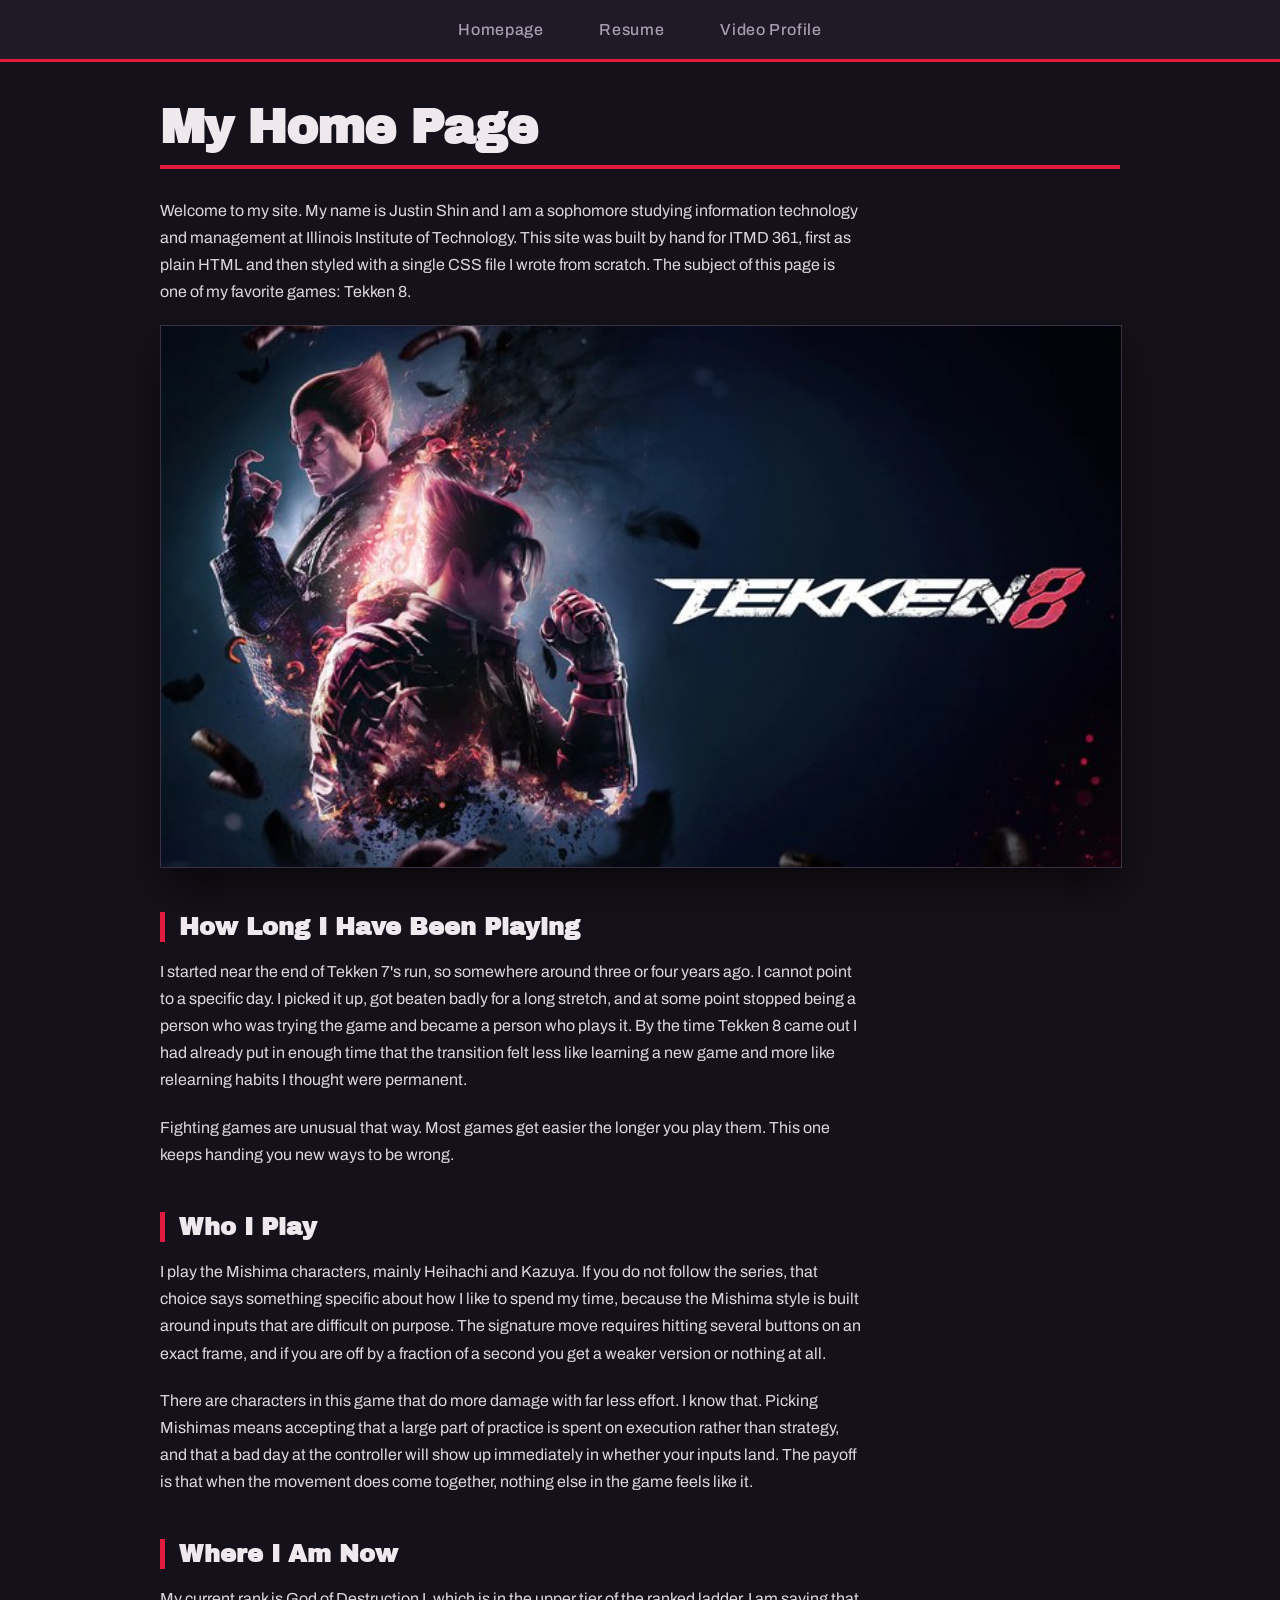
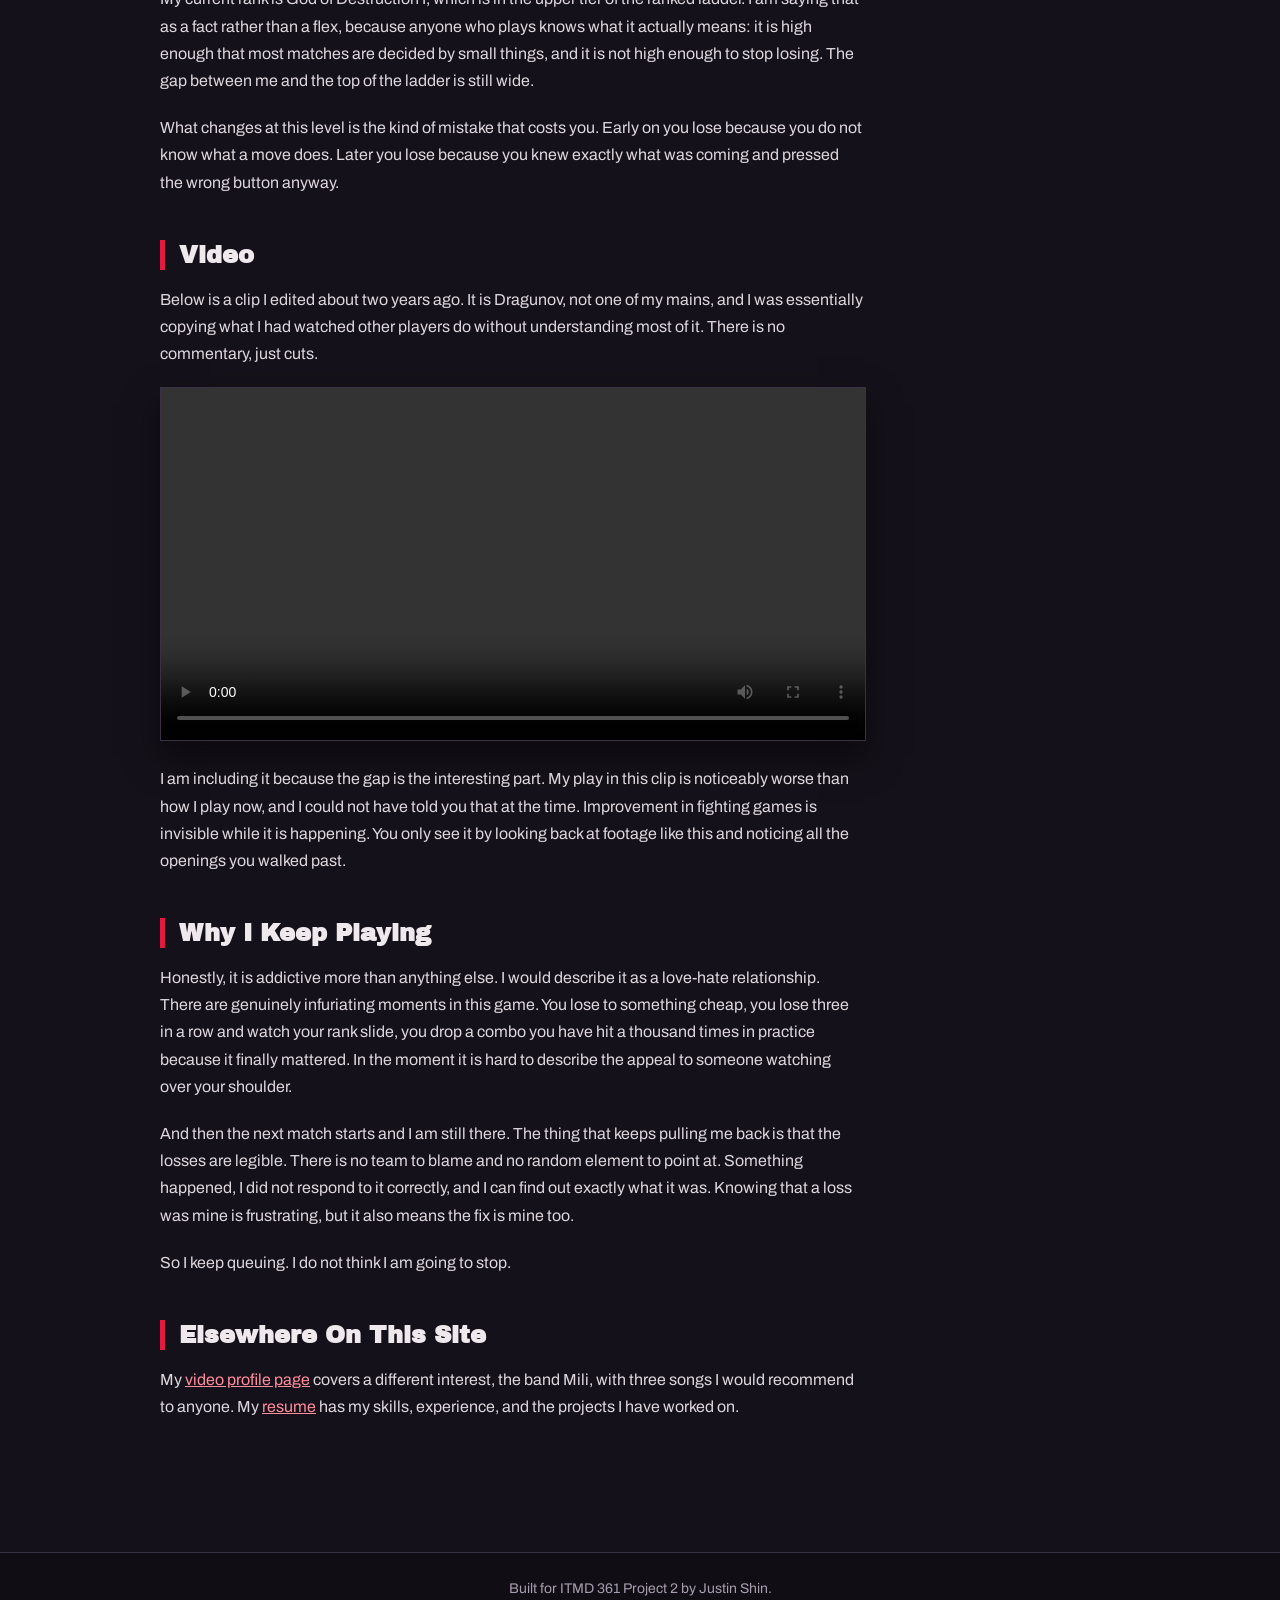
<file: index.html>
<!DOCTYPE html>
<html lang="en">

<head>
  <meta charset="UTF-8">
  <meta name="viewport" content="width=device-width, initial-scale=1">
  <title>Home Page</title>
  <link rel="stylesheet" href="https://fonts.googleapis.com/css2?family=Archivo+Black&amp;family=Archivo:wght@400;500;700&amp;display=swap">
  <link rel="stylesheet" type="text/css" href="css/styles.css">
</head>

<body class="home">
  <!--Justin Shin-->
  <!--ITMD 361-->
  <!--Sophomore-->
  <header>
    <nav>
      <ul>
        <!-- Navigation is the same on all three html files -->
        <li><a href="index.html">Homepage</a></li>
        <li><a href="resume.html">Resume</a></li>
        <li><a href="page3.html">Video Profile</a></li>
      </ul>
    </nav>
  </header>

  <main>
    <h1>My Home Page</h1>
    <p>Welcome to my site. My name is Justin Shin and I am a sophomore studying information technology and management at Illinois Institute of Technology. This site was built by hand for ITMD 361, first as plain HTML and then styled with a single CSS file I wrote from scratch. The subject of this page is one of my favorite games: Tekken 8.</p>
    <img class="hero" src="images/tekken8.jpg" alt="Tekken 8 key art showing Kazuya and Jin Kazama beside the game logo">

    <h2>How Long I Have Been Playing</h2>
    <p>I started near the end of Tekken 7's run, so somewhere around three or four years ago. I cannot point to a specific day. I picked it up, got beaten badly for a long stretch, and at some point stopped being a person who was trying the game and became a person who plays it. By the time Tekken 8 came out I had already put in enough time that the transition felt less like learning a new game and more like relearning habits I thought were permanent.</p>
    <p>Fighting games are unusual that way. Most games get easier the longer you play them. This one keeps handing you new ways to be wrong.</p>

    <h2>Who I Play</h2>
    <p>I play the Mishima characters, mainly Heihachi and Kazuya. If you do not follow the series, that choice says something specific about how I like to spend my time, because the Mishima style is built around inputs that are difficult on purpose. The signature move requires hitting several buttons on an exact frame, and if you are off by a fraction of a second you get a weaker version or nothing at all.</p>
    <p>There are characters in this game that do more damage with far less effort. I know that. Picking Mishimas means accepting that a large part of practice is spent on execution rather than strategy, and that a bad day at the controller will show up immediately in whether your inputs land. The payoff is that when the movement does come together, nothing else in the game feels like it.</p>

    <h2>Where I Am Now</h2>
    <p>My current rank is God of Destruction I, which is in the upper tier of the ranked ladder. I am saying that as a fact rather than a flex, because anyone who plays knows what it actually means: it is high enough that most matches are decided by small things, and it is not high enough to stop losing. The gap between me and the top of the ladder is still wide.</p>
    <p>What changes at this level is the kind of mistake that costs you. Early on you lose because you do not know what a move does. Later you lose because you knew exactly what was coming and pressed the wrong button anyway.</p>

    <h2>Video</h2>
    <p>Below is a clip I edited about two years ago. It is Dragunov, not one of my mains, and I was essentially copying what I had watched other players do without understanding most of it. There is no commentary, just cuts.</p>
    <video controls>
      <source src="media/tekken8-clip.mp4" type="video/mp4">
      Your browser does not support the video element. The file is located at media/tekken8-clip.mp4 in this repository.
    </video>
    <p>I am including it because the gap is the interesting part. My play in this clip is noticeably worse than how I play now, and I could not have told you that at the time. Improvement in fighting games is invisible while it is happening. You only see it by looking back at footage like this and noticing all the openings you walked past.</p>

    <h2>Why I Keep Playing</h2>
    <p>Honestly, it is addictive more than anything else. I would describe it as a love-hate relationship. There are genuinely infuriating moments in this game. You lose to something cheap, you lose three in a row and watch your rank slide, you drop a combo you have hit a thousand times in practice because it finally mattered. In the moment it is hard to describe the appeal to someone watching over your shoulder.</p>
    <p>And then the next match starts and I am still there. The thing that keeps pulling me back is that the losses are legible. There is no team to blame and no random element to point at. Something happened, I did not respond to it correctly, and I can find out exactly what it was. Knowing that a loss was mine is frustrating, but it also means the fix is mine too.</p>
    <p>So I keep queuing. I do not think I am going to stop.</p>

    <h2>Elsewhere On This Site</h2>
    <p>My <a href="page3.html">video profile page</a> covers a different interest, the band Mili, with three songs I would recommend to anyone. My <a href="resume.html">resume</a> has my skills, experience, and the projects I have worked on.</p>
  </main>

  <footer>
    <p>Built for ITMD 361 Project 2 by Justin Shin.</p>
  </footer>
</body>

</html>
</file>
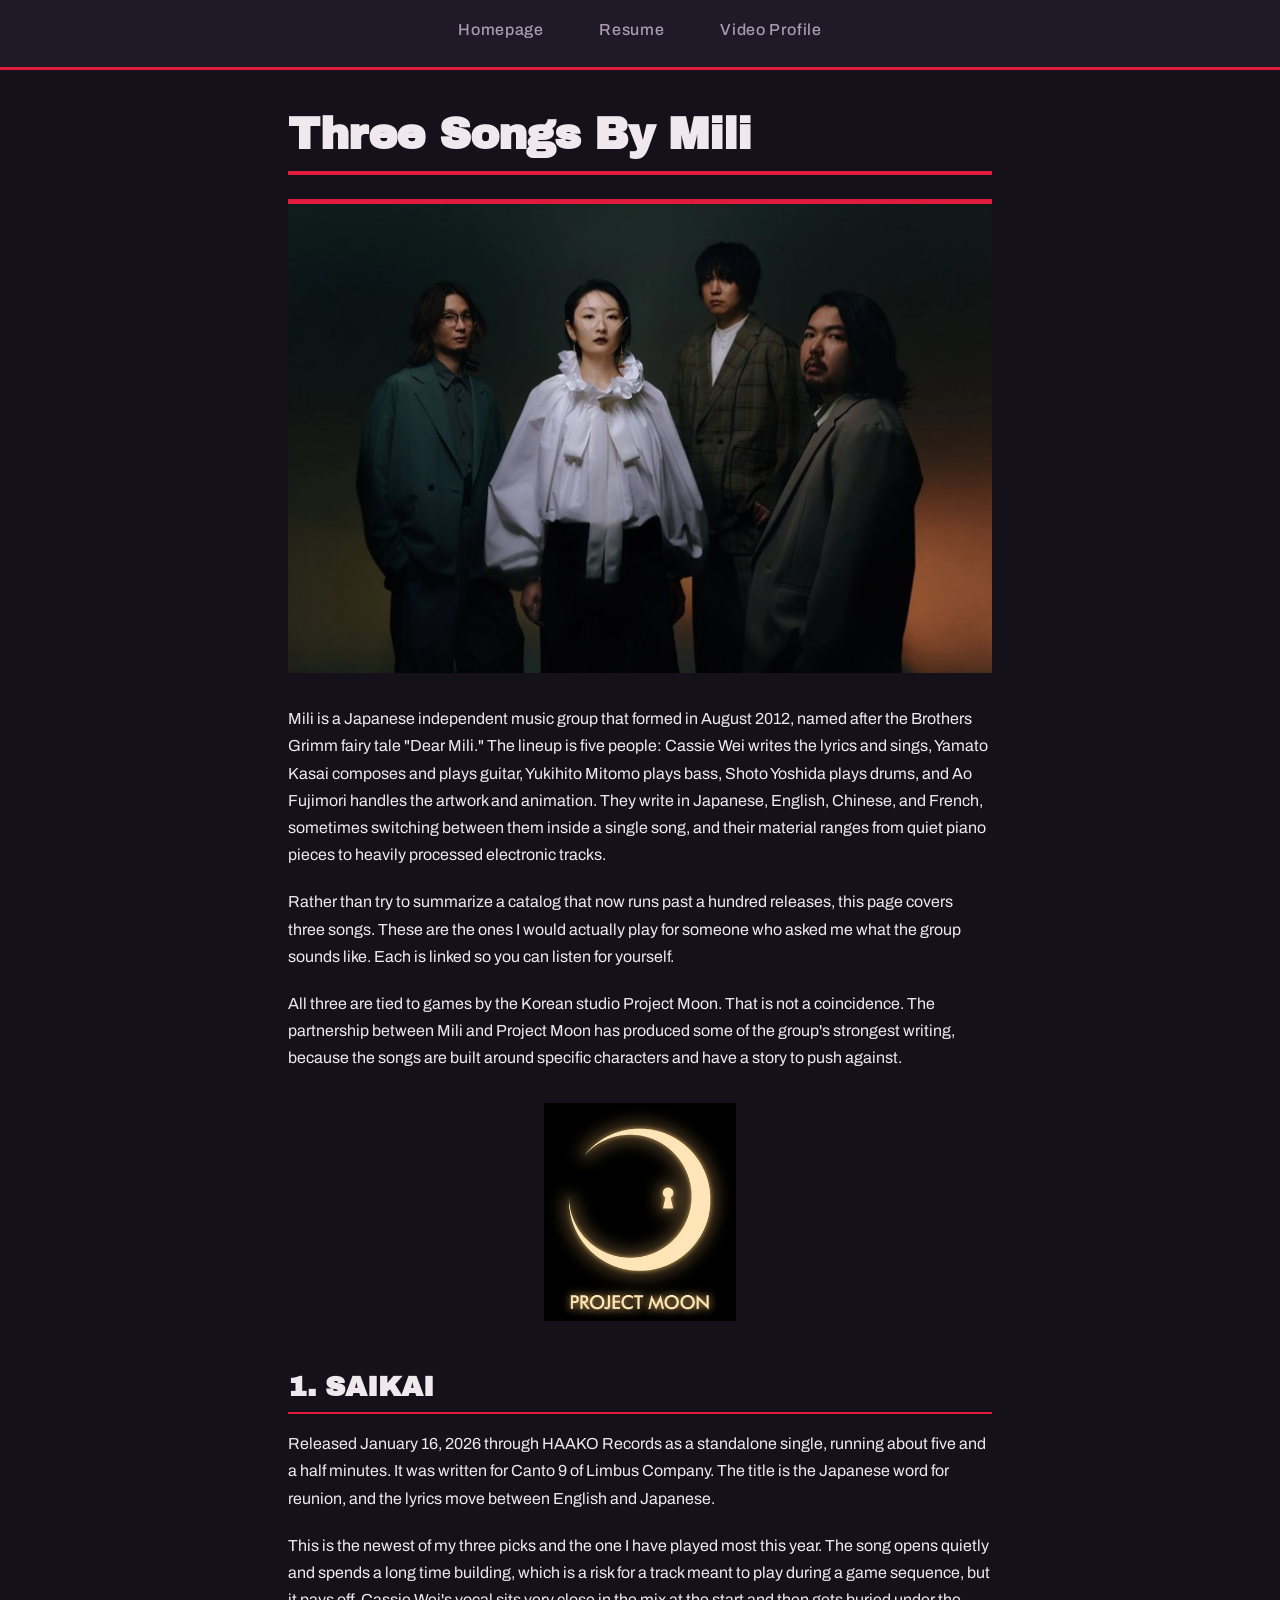
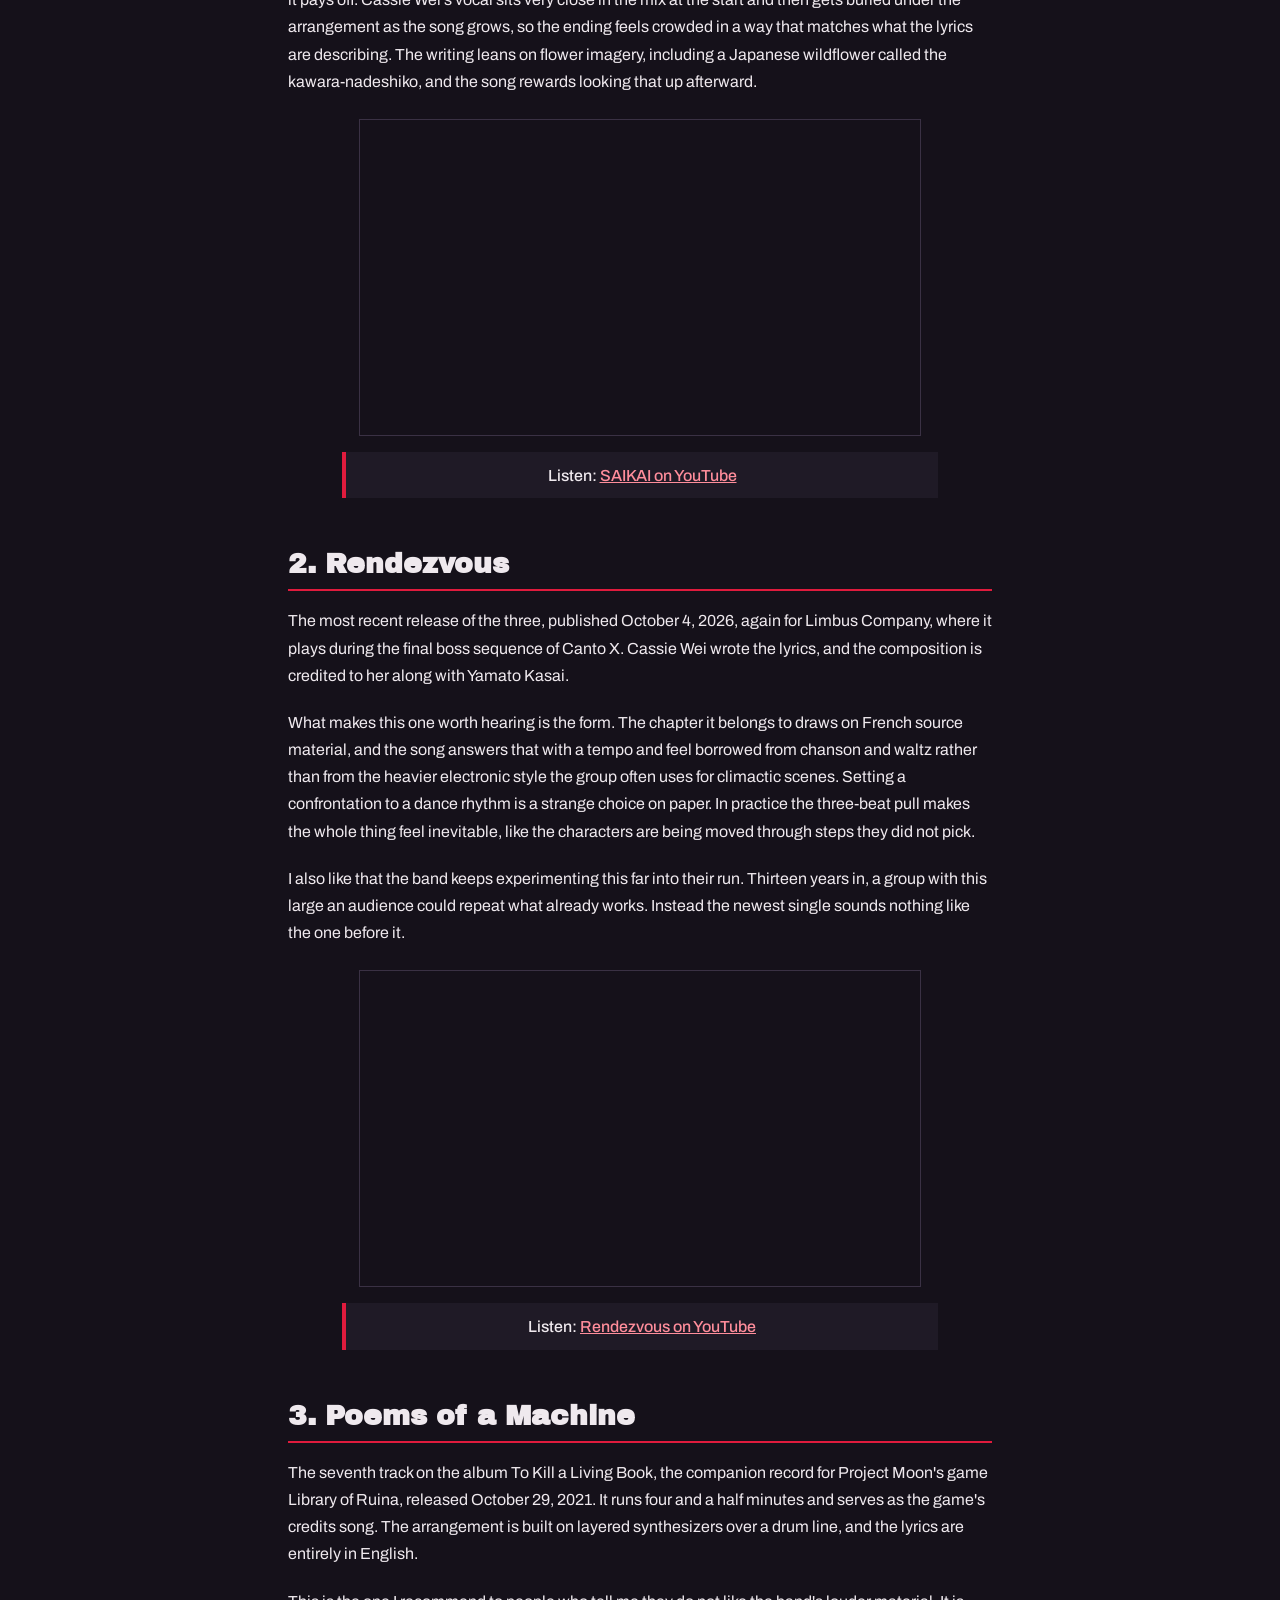
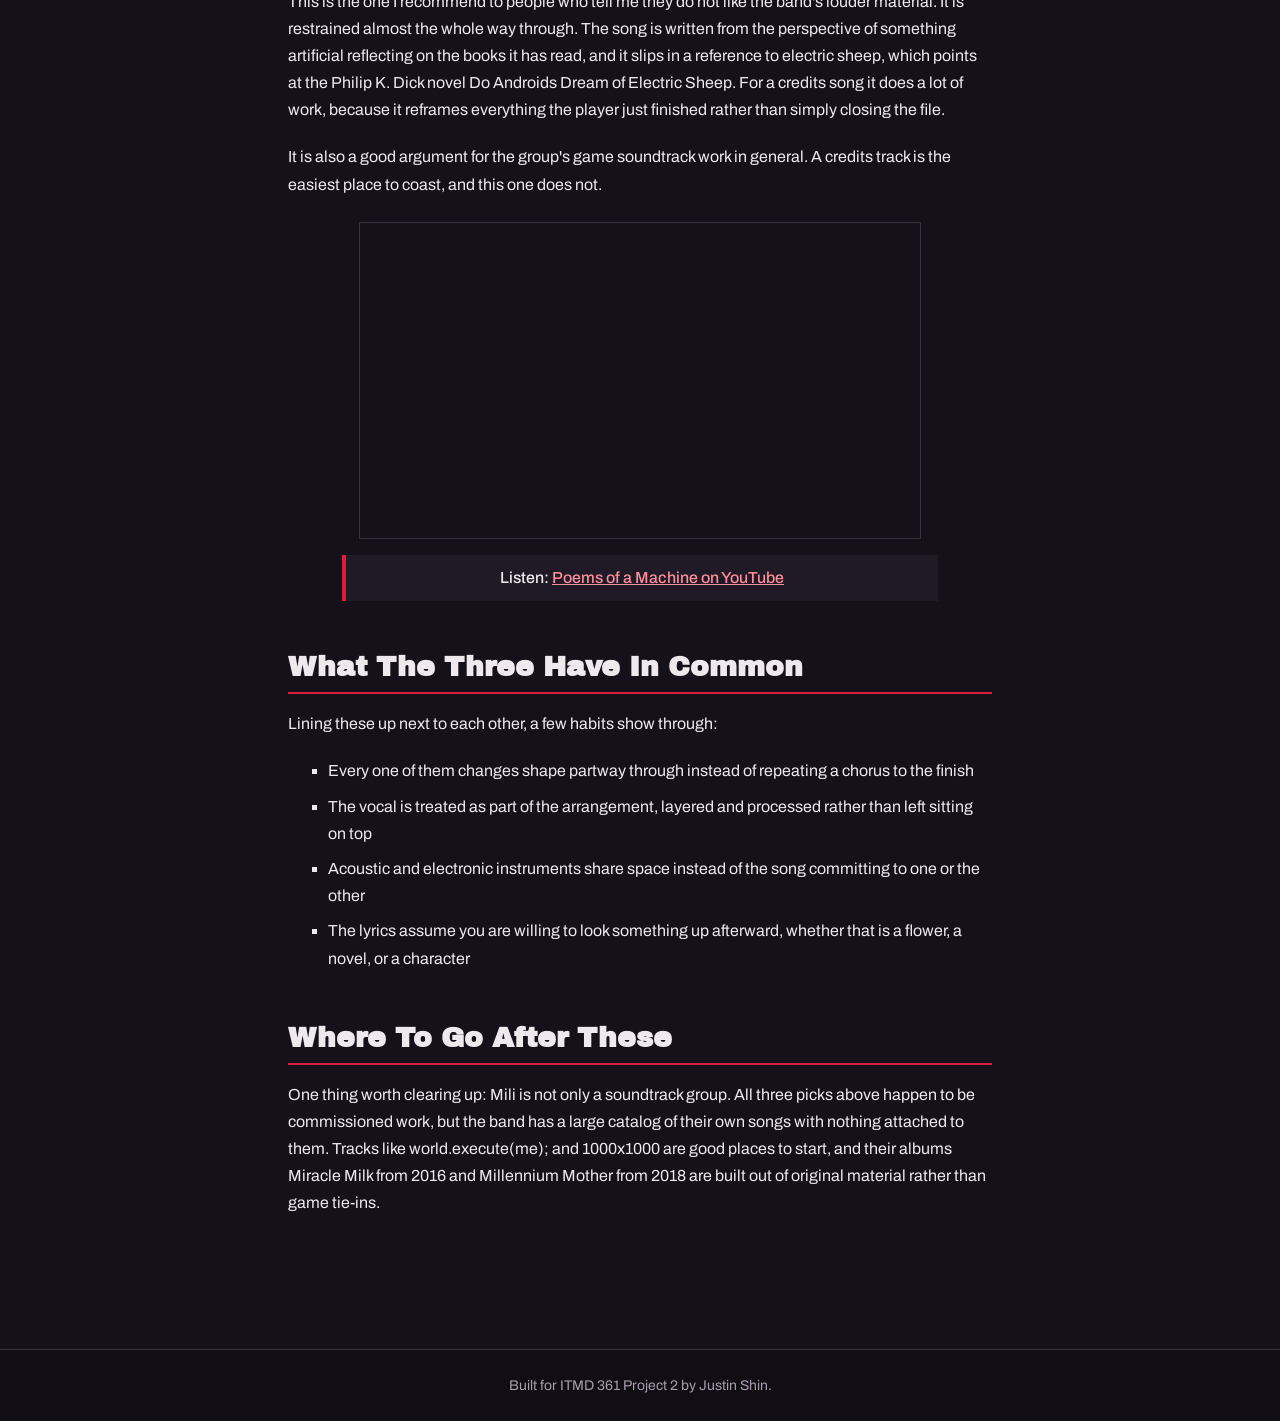
<file: Page3.html>
<!DOCTYPE html>
<html lang="en">

<head>
  <meta charset="UTF-8">
  <meta name="viewport" content="width=device-width, initial-scale=1">
  <title>Video Profile</title>
  <link rel="stylesheet" href="https://fonts.googleapis.com/css2?family=Archivo+Black&amp;family=Archivo:wght@400;500;700&amp;display=swap">
  <link rel="stylesheet" type="text/css" href="css/styles.css">
</head>

<body class="personal">
  <!--Justin Shin-->
  <!--ITMD 361-->
  <!--Sophomore-->
  <header>
    <nav>
      <ul>
        <!-- Navigation is the same on all three html files -->
        <li><a href="index.html">Homepage</a></li>
        <li><a href="resume.html">Resume</a></li>
        <li><a href="page3.html">Video Profile</a></li>
      </ul>
    </nav>
  </header>

  <main>
    <h1>Three Songs By Mili</h1>
    <img class="banner" src="images/song-two.jpg" alt="Group photo of the five members of the band Mili">
    <p>Mili is a Japanese independent music group that formed in August 2012, named after the Brothers Grimm fairy tale "Dear Mili." The lineup is five people: Cassie Wei writes the lyrics and sings, Yamato Kasai composes and plays guitar, Yukihito Mitomo plays bass, Shoto Yoshida plays drums, and Ao Fujimori handles the artwork and animation. They write in Japanese, English, Chinese, and French, sometimes switching between them inside a single song, and their material ranges from quiet piano pieces to heavily processed electronic tracks.</p>
    <p>Rather than try to summarize a catalog that now runs past a hundred releases, this page covers three songs. These are the ones I would actually play for someone who asked me what the group sounds like. Each is linked so you can listen for yourself.</p>
    <p>All three are tied to games by the Korean studio Project Moon. That is not a coincidence. The partnership between Mili and Project Moon has produced some of the group's strongest writing, because the songs are built around specific characters and have a story to push against.</p>
    <img class="studio-logo" src="images/song-one.jpg" alt="Logo for the Korean game studio Project Moon">

    <h2>1. SAIKAI</h2>
    <p>Released January 16, 2026 through HAAKO Records as a standalone single, running about five and a half minutes. It was written for Canto 9 of Limbus Company. The title is the Japanese word for reunion, and the lyrics move between English and Japanese.</p>
    <p>This is the newest of my three picks and the one I have played most this year. The song opens quietly and spends a long time building, which is a risk for a track meant to play during a game sequence, but it pays off. Cassie Wei's vocal sits very close in the mix at the start and then gets buried under the arrangement as the song grows, so the ending feels crowded in a way that matches what the lyrics are describing. The writing leans on flower imagery, including a Japanese wildflower called the kawara-nadeshiko, and the song rewards looking that up afterward.</p>
    <iframe src="https://www.youtube.com/embed/h0djuhl97Kw" title="SAIKAI by Mili on YouTube" allowfullscreen></iframe>
    <p class="listen">Listen: <a href="https://youtu.be/h0djuhl97Kw">SAIKAI on YouTube</a></p>

    <h2>2. Rendezvous</h2>
    <p>The most recent release of the three, published October 4, 2026, again for Limbus Company, where it plays during the final boss sequence of Canto X. Cassie Wei wrote the lyrics, and the composition is credited to her along with Yamato Kasai.</p>
    <p>What makes this one worth hearing is the form. The chapter it belongs to draws on French source material, and the song answers that with a tempo and feel borrowed from chanson and waltz rather than from the heavier electronic style the group often uses for climactic scenes. Setting a confrontation to a dance rhythm is a strange choice on paper. In practice the three-beat pull makes the whole thing feel inevitable, like the characters are being moved through steps they did not pick.</p>
    <p>I also like that the band keeps experimenting this far into their run. Thirteen years in, a group with this large an audience could repeat what already works. Instead the newest single sounds nothing like the one before it.</p>
    <iframe src="https://www.youtube.com/embed/3gkSzjp-aoY" title="Rendezvous by Mili on YouTube" allowfullscreen></iframe>
    <p class="listen">Listen: <a href="https://youtu.be/3gkSzjp-aoY">Rendezvous on YouTube</a></p>

    <h2>3. Poems of a Machine</h2>
    <p>The seventh track on the album To Kill a Living Book, the companion record for Project Moon's game Library of Ruina, released October 29, 2021. It runs four and a half minutes and serves as the game's credits song. The arrangement is built on layered synthesizers over a drum line, and the lyrics are entirely in English.</p>
    <p>This is the one I recommend to people who tell me they do not like the band's louder material. It is restrained almost the whole way through. The song is written from the perspective of something artificial reflecting on the books it has read, and it slips in a reference to electric sheep, which points at the Philip K. Dick novel Do Androids Dream of Electric Sheep. For a credits song it does a lot of work, because it reframes everything the player just finished rather than simply closing the file.</p>
    <p>It is also a good argument for the group's game soundtrack work in general. A credits track is the easiest place to coast, and this one does not.</p>
    <iframe src="https://www.youtube.com/embed/UqUH7LHMj50" title="Poems of a Machine by Mili on YouTube" allowfullscreen></iframe>
    <p class="listen">Listen: <a href="https://youtu.be/UqUH7LHMj50">Poems of a Machine on YouTube</a></p>

    <h2>What The Three Have In Common</h2>
    <p>Lining these up next to each other, a few habits show through:</p>
    <ul>
      <li>Every one of them changes shape partway through instead of repeating a chorus to the finish</li>
      <li>The vocal is treated as part of the arrangement, layered and processed rather than left sitting on top</li>
      <li>Acoustic and electronic instruments share space instead of the song committing to one or the other</li>
      <li>The lyrics assume you are willing to look something up afterward, whether that is a flower, a novel, or a character</li>
    </ul>

    <h2>Where To Go After These</h2>
    <p>One thing worth clearing up: Mili is not only a soundtrack group. All three picks above happen to be commissioned work, but the band has a large catalog of their own songs with nothing attached to them. Tracks like world.execute(me); and 1000x1000 are good places to start, and their albums Miracle Milk from 2016 and Millennium Mother from 2018 are built out of original material rather than game tie-ins.</p>
  </main>

  <footer>
    <p>Built for ITMD 361 Project 2 by Justin Shin.</p>
  </footer>
</body>

</html>
</file>
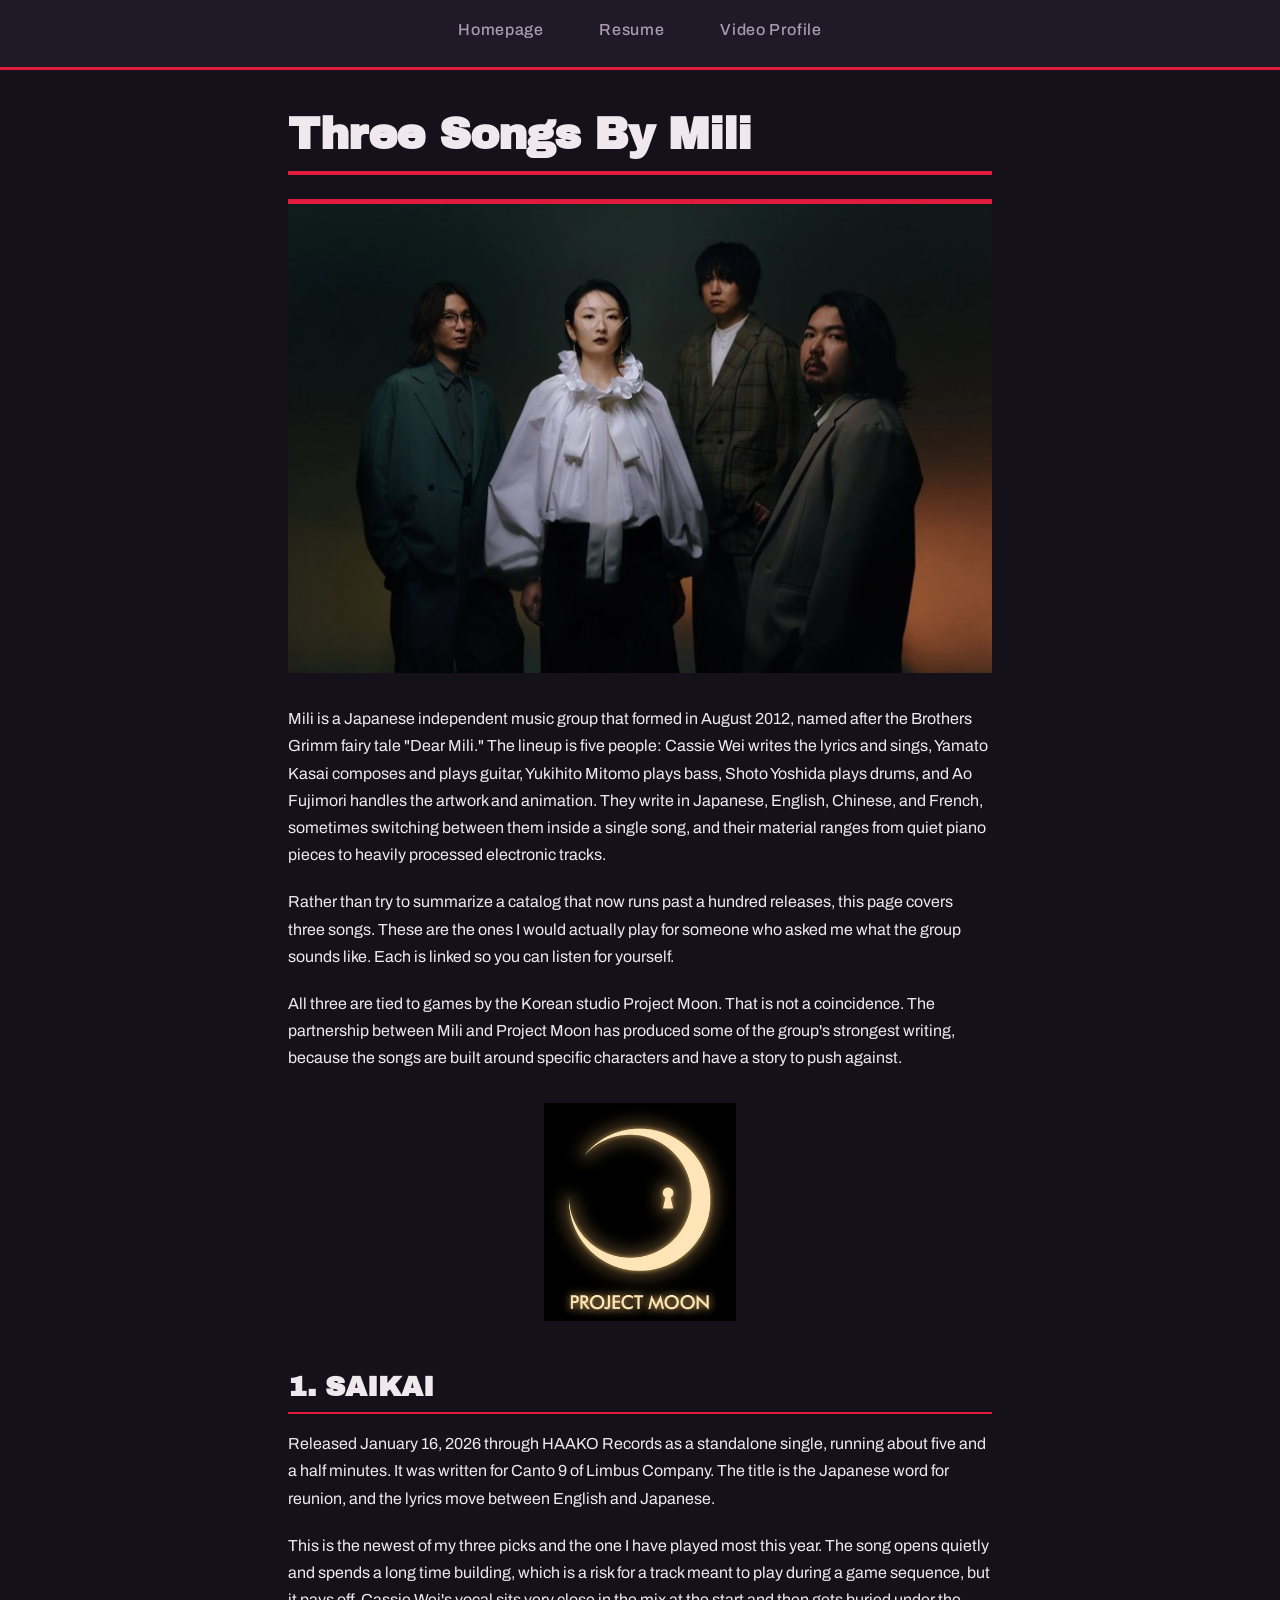
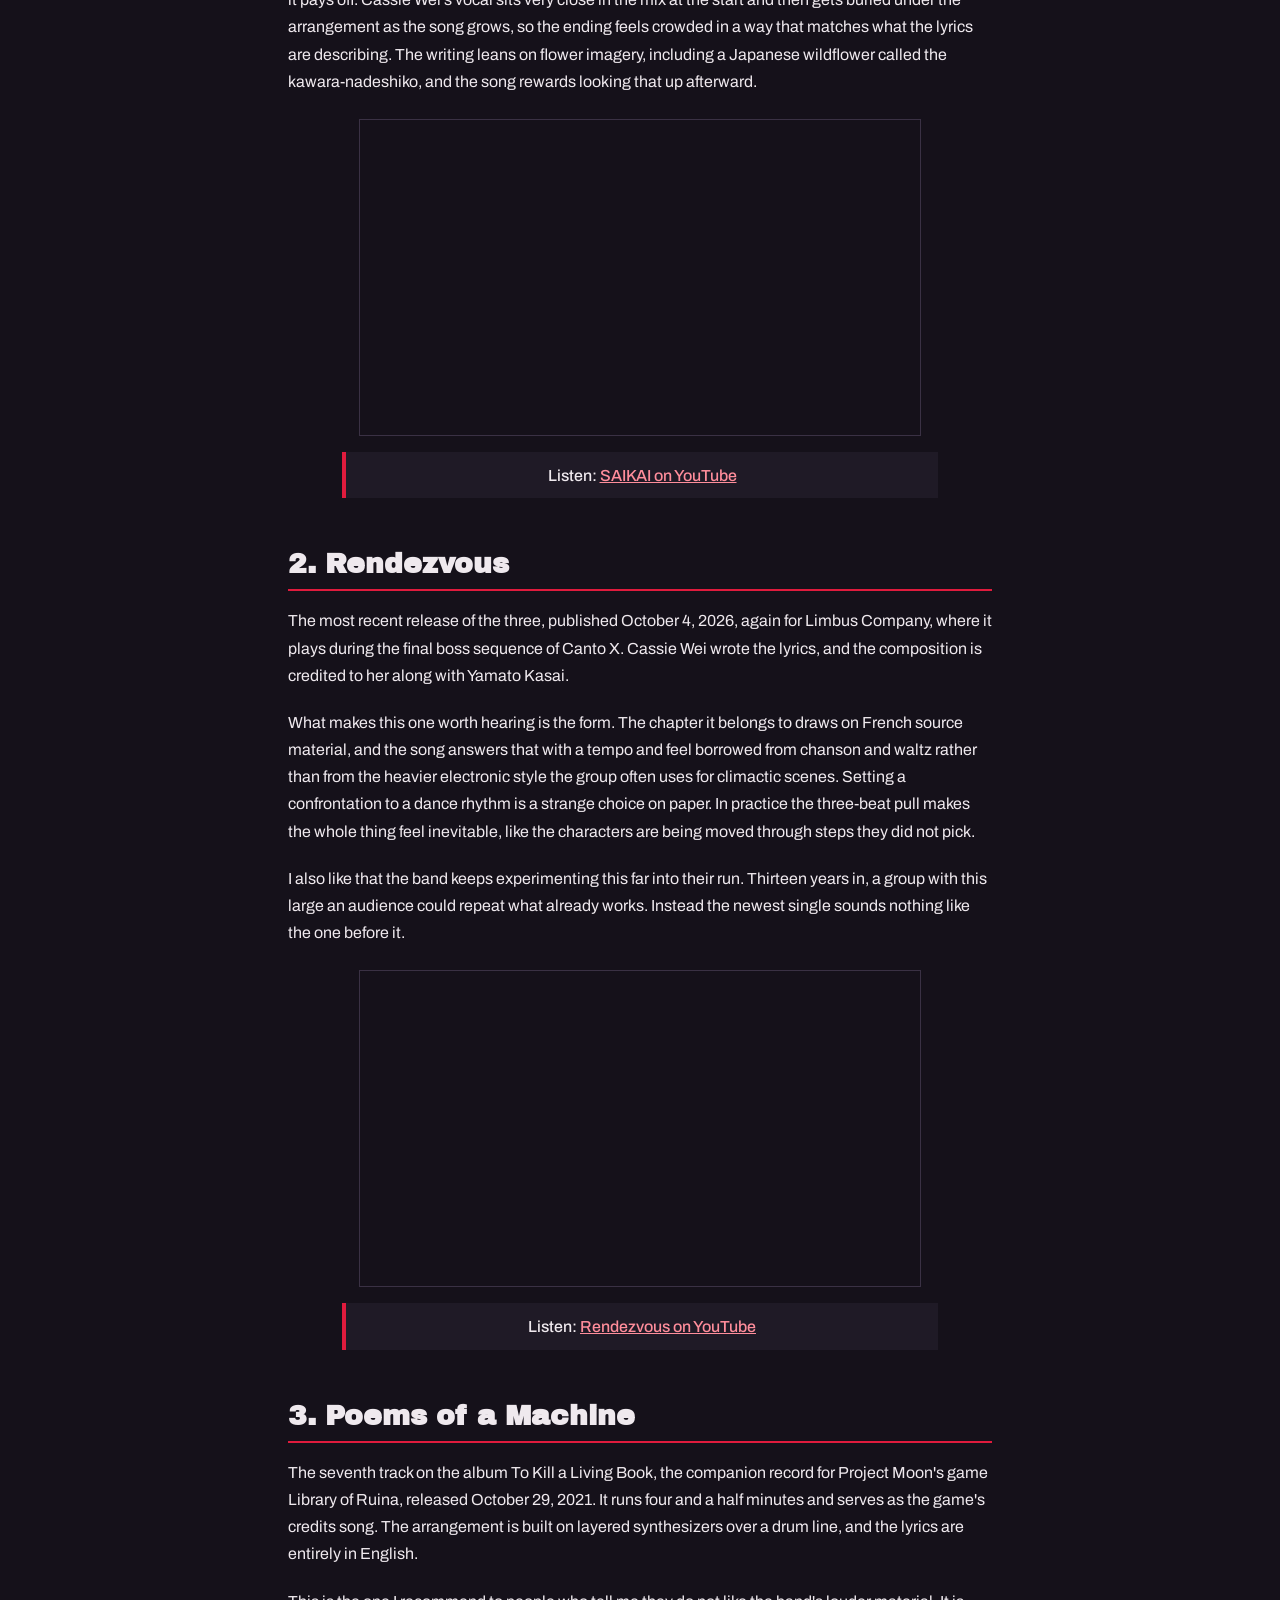
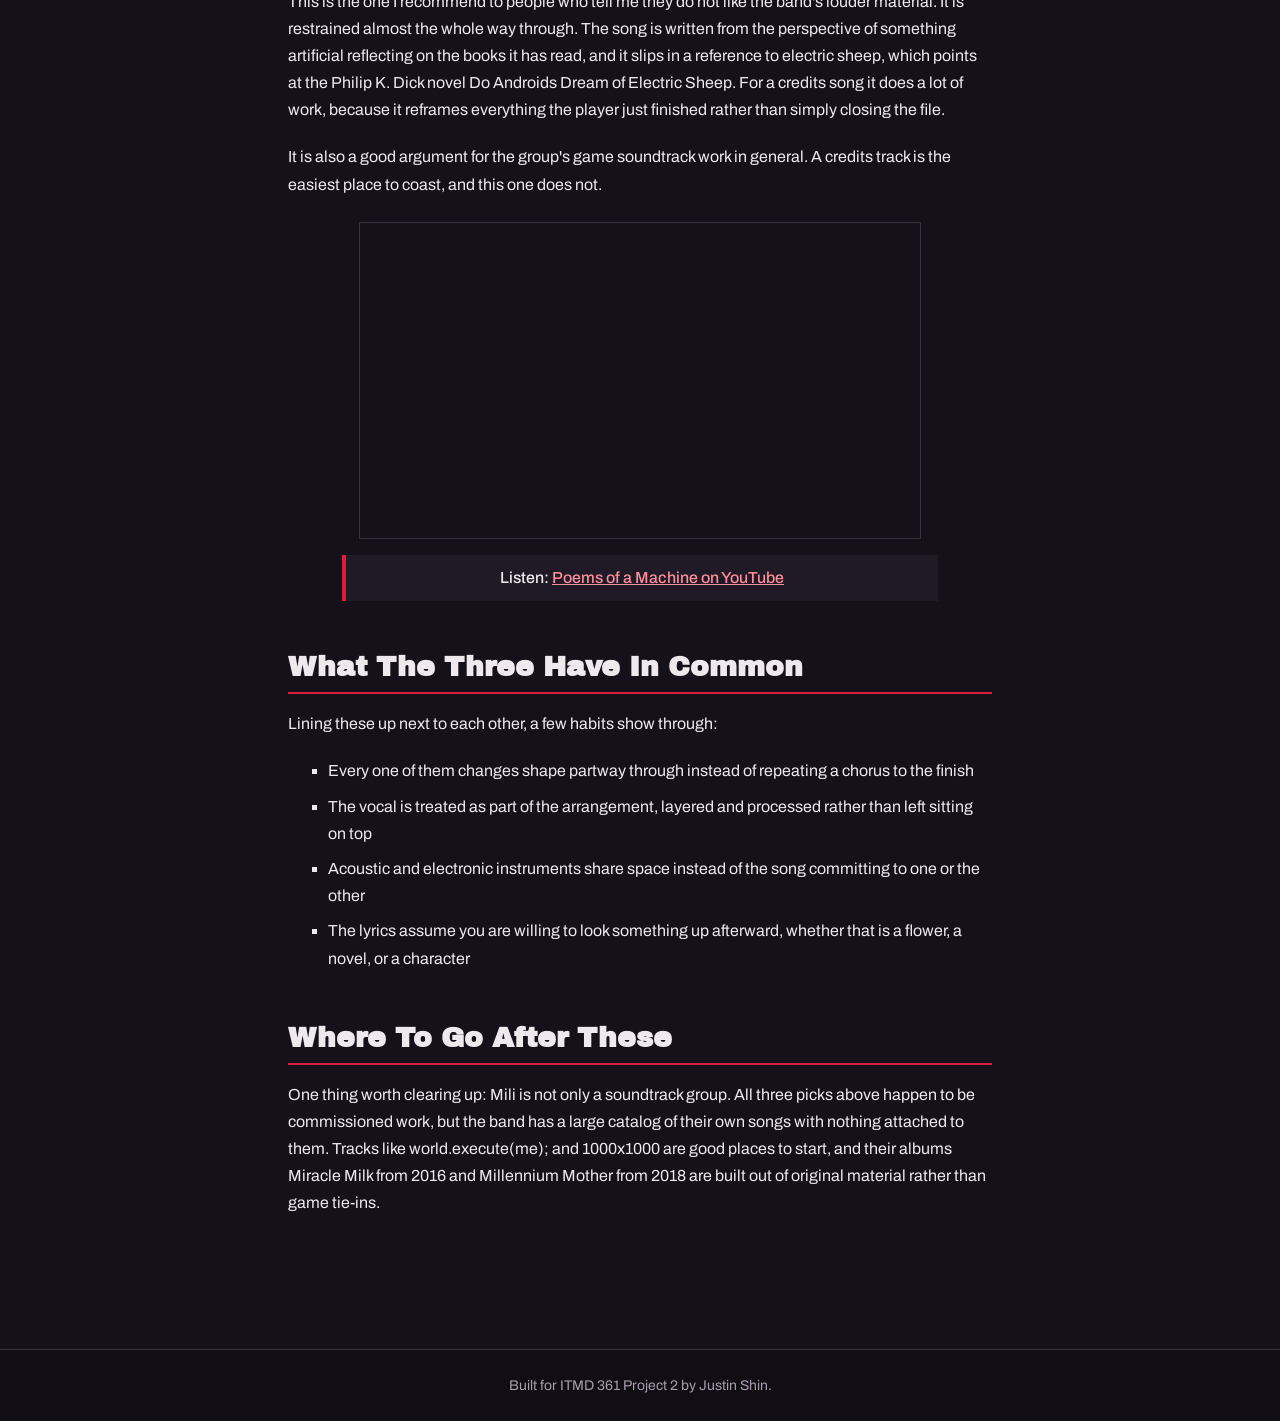
<file: page3.html>
<!DOCTYPE html>
<html lang="en">

<head>
  <meta charset="UTF-8">
  <meta name="viewport" content="width=device-width, initial-scale=1">
  <title>Video Profile</title>
  <link rel="stylesheet" href="https://fonts.googleapis.com/css2?family=Archivo+Black&amp;family=Archivo:wght@400;500;700&amp;display=swap">
  <link rel="stylesheet" type="text/css" href="css/styles.css">
</head>

<body class="personal">
  <!--Justin Shin-->
  <!--ITMD 361-->
  <!--Sophomore-->
  <header>
    <nav>
      <ul>
        <!-- Navigation is the same on all three html files -->
        <li><a href="index.html">Homepage</a></li>
        <li><a href="resume.html">Resume</a></li>
        <li><a href="page3.html">Video Profile</a></li>
      </ul>
    </nav>
  </header>

  <main>
    <h1>Three Songs By Mili</h1>
    <img class="banner" src="images/song-two.jpg" alt="Group photo of the five members of the band Mili">
    <p>Mili is a Japanese independent music group that formed in August 2012, named after the Brothers Grimm fairy tale "Dear Mili." The lineup is five people: Cassie Wei writes the lyrics and sings, Yamato Kasai composes and plays guitar, Yukihito Mitomo plays bass, Shoto Yoshida plays drums, and Ao Fujimori handles the artwork and animation. They write in Japanese, English, Chinese, and French, sometimes switching between them inside a single song, and their material ranges from quiet piano pieces to heavily processed electronic tracks.</p>
    <p>Rather than try to summarize a catalog that now runs past a hundred releases, this page covers three songs. These are the ones I would actually play for someone who asked me what the group sounds like. Each is linked so you can listen for yourself.</p>
    <p>All three are tied to games by the Korean studio Project Moon. That is not a coincidence. The partnership between Mili and Project Moon has produced some of the group's strongest writing, because the songs are built around specific characters and have a story to push against.</p>
    <img class="studio-logo" src="images/song-one.jpg" alt="Logo for the Korean game studio Project Moon">

    <h2>1. SAIKAI</h2>
    <p>Released January 16, 2026 through HAAKO Records as a standalone single, running about five and a half minutes. It was written for Canto 9 of Limbus Company. The title is the Japanese word for reunion, and the lyrics move between English and Japanese.</p>
    <p>This is the newest of my three picks and the one I have played most this year. The song opens quietly and spends a long time building, which is a risk for a track meant to play during a game sequence, but it pays off. Cassie Wei's vocal sits very close in the mix at the start and then gets buried under the arrangement as the song grows, so the ending feels crowded in a way that matches what the lyrics are describing. The writing leans on flower imagery, including a Japanese wildflower called the kawara-nadeshiko, and the song rewards looking that up afterward.</p>
    <iframe src="https://www.youtube.com/embed/h0djuhl97Kw" title="SAIKAI by Mili on YouTube" allowfullscreen></iframe>
    <p class="listen">Listen: <a href="https://youtu.be/h0djuhl97Kw">SAIKAI on YouTube</a></p>

    <h2>2. Rendezvous</h2>
    <p>The most recent release of the three, published October 4, 2026, again for Limbus Company, where it plays during the final boss sequence of Canto X. Cassie Wei wrote the lyrics, and the composition is credited to her along with Yamato Kasai.</p>
    <p>What makes this one worth hearing is the form. The chapter it belongs to draws on French source material, and the song answers that with a tempo and feel borrowed from chanson and waltz rather than from the heavier electronic style the group often uses for climactic scenes. Setting a confrontation to a dance rhythm is a strange choice on paper. In practice the three-beat pull makes the whole thing feel inevitable, like the characters are being moved through steps they did not pick.</p>
    <p>I also like that the band keeps experimenting this far into their run. Thirteen years in, a group with this large an audience could repeat what already works. Instead the newest single sounds nothing like the one before it.</p>
    <iframe src="https://www.youtube.com/embed/3gkSzjp-aoY" title="Rendezvous by Mili on YouTube" allowfullscreen></iframe>
    <p class="listen">Listen: <a href="https://youtu.be/3gkSzjp-aoY">Rendezvous on YouTube</a></p>

    <h2>3. Poems of a Machine</h2>
    <p>The seventh track on the album To Kill a Living Book, the companion record for Project Moon's game Library of Ruina, released October 29, 2021. It runs four and a half minutes and serves as the game's credits song. The arrangement is built on layered synthesizers over a drum line, and the lyrics are entirely in English.</p>
    <p>This is the one I recommend to people who tell me they do not like the band's louder material. It is restrained almost the whole way through. The song is written from the perspective of something artificial reflecting on the books it has read, and it slips in a reference to electric sheep, which points at the Philip K. Dick novel Do Androids Dream of Electric Sheep. For a credits song it does a lot of work, because it reframes everything the player just finished rather than simply closing the file.</p>
    <p>It is also a good argument for the group's game soundtrack work in general. A credits track is the easiest place to coast, and this one does not.</p>
    <iframe src="https://www.youtube.com/embed/UqUH7LHMj50" title="Poems of a Machine by Mili on YouTube" allowfullscreen></iframe>
    <p class="listen">Listen: <a href="https://youtu.be/UqUH7LHMj50">Poems of a Machine on YouTube</a></p>

    <h2>What The Three Have In Common</h2>
    <p>Lining these up next to each other, a few habits show through:</p>
    <ul>
      <li>Every one of them changes shape partway through instead of repeating a chorus to the finish</li>
      <li>The vocal is treated as part of the arrangement, layered and processed rather than left sitting on top</li>
      <li>Acoustic and electronic instruments share space instead of the song committing to one or the other</li>
      <li>The lyrics assume you are willing to look something up afterward, whether that is a flower, a novel, or a character</li>
    </ul>

    <h2>Where To Go After These</h2>
    <p>One thing worth clearing up: Mili is not only a soundtrack group. All three picks above happen to be commissioned work, but the band has a large catalog of their own songs with nothing attached to them. Tracks like world.execute(me); and 1000x1000 are good places to start, and their albums Miracle Milk from 2016 and Millennium Mother from 2018 are built out of original material rather than game tie-ins.</p>
  </main>

  <footer>
    <p>Built for ITMD 361 Project 2 by Justin Shin.</p>
  </footer>
</body>

</html>
</file>
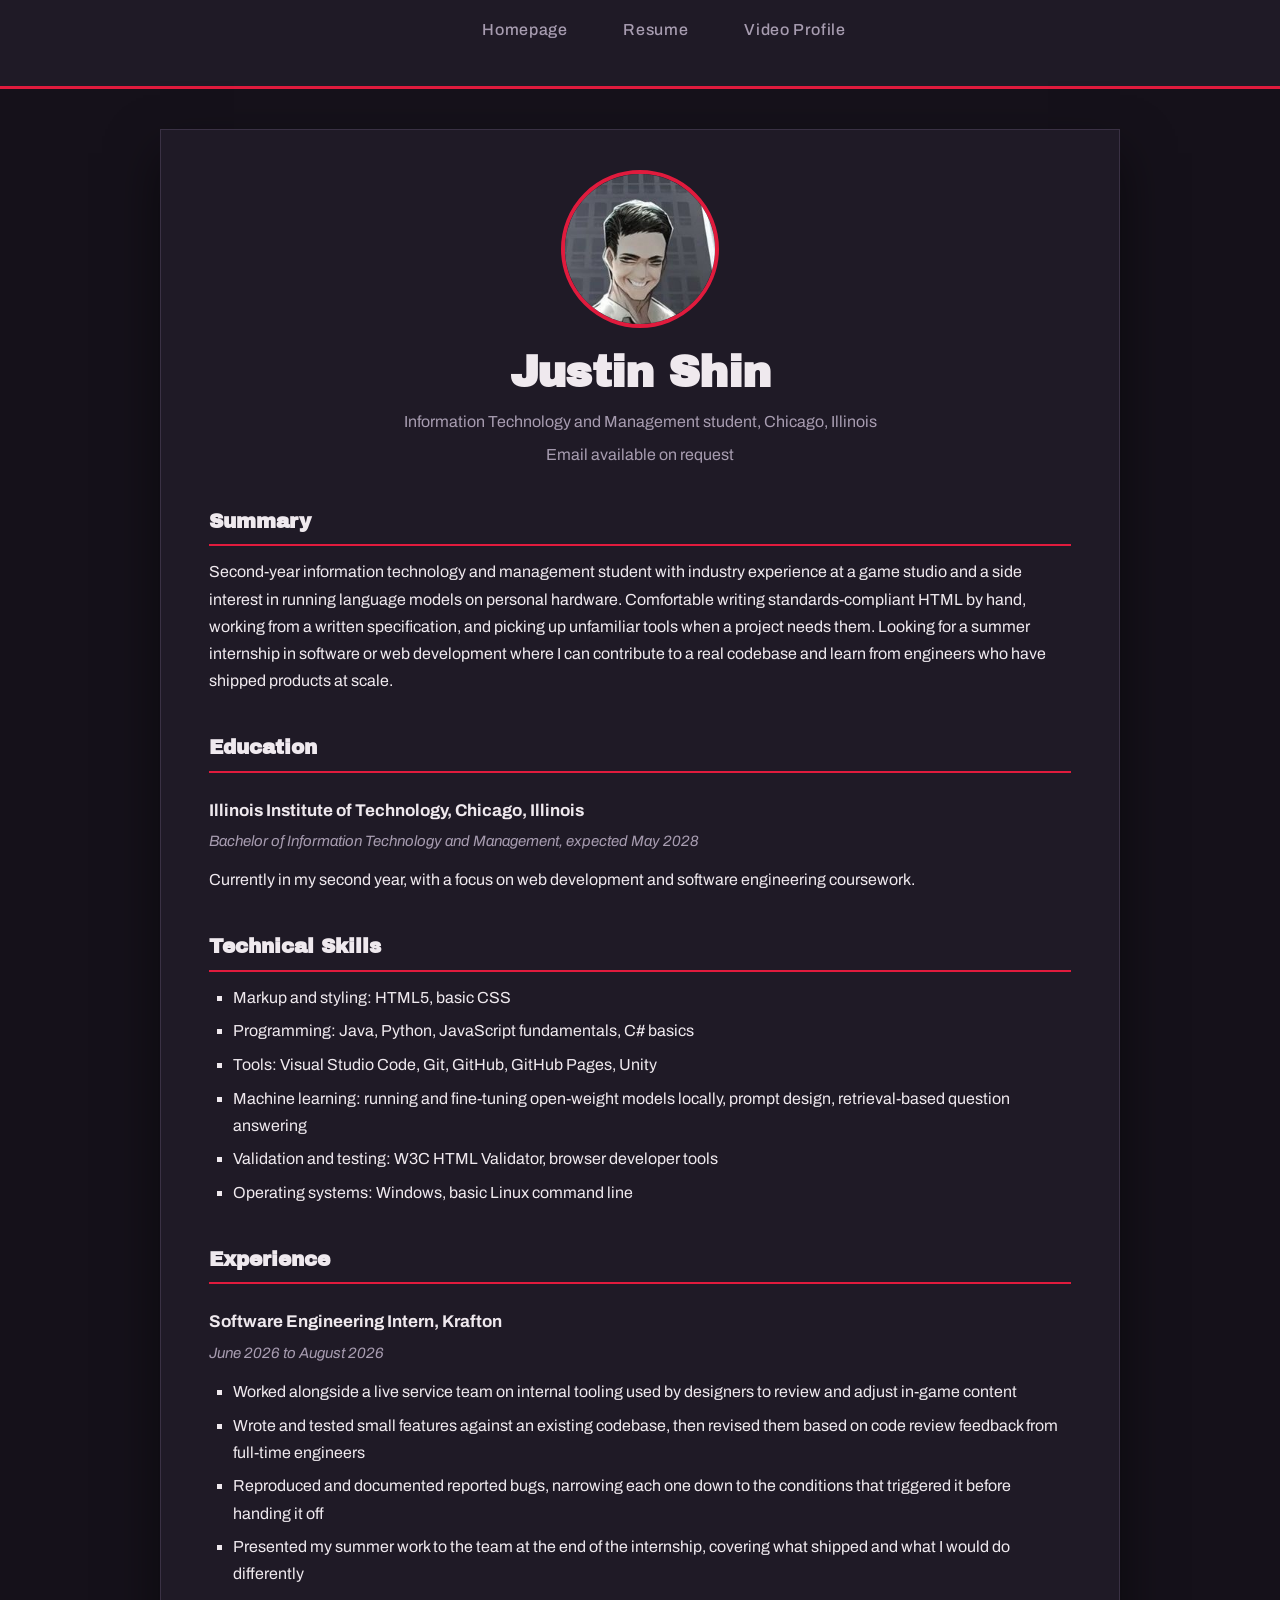
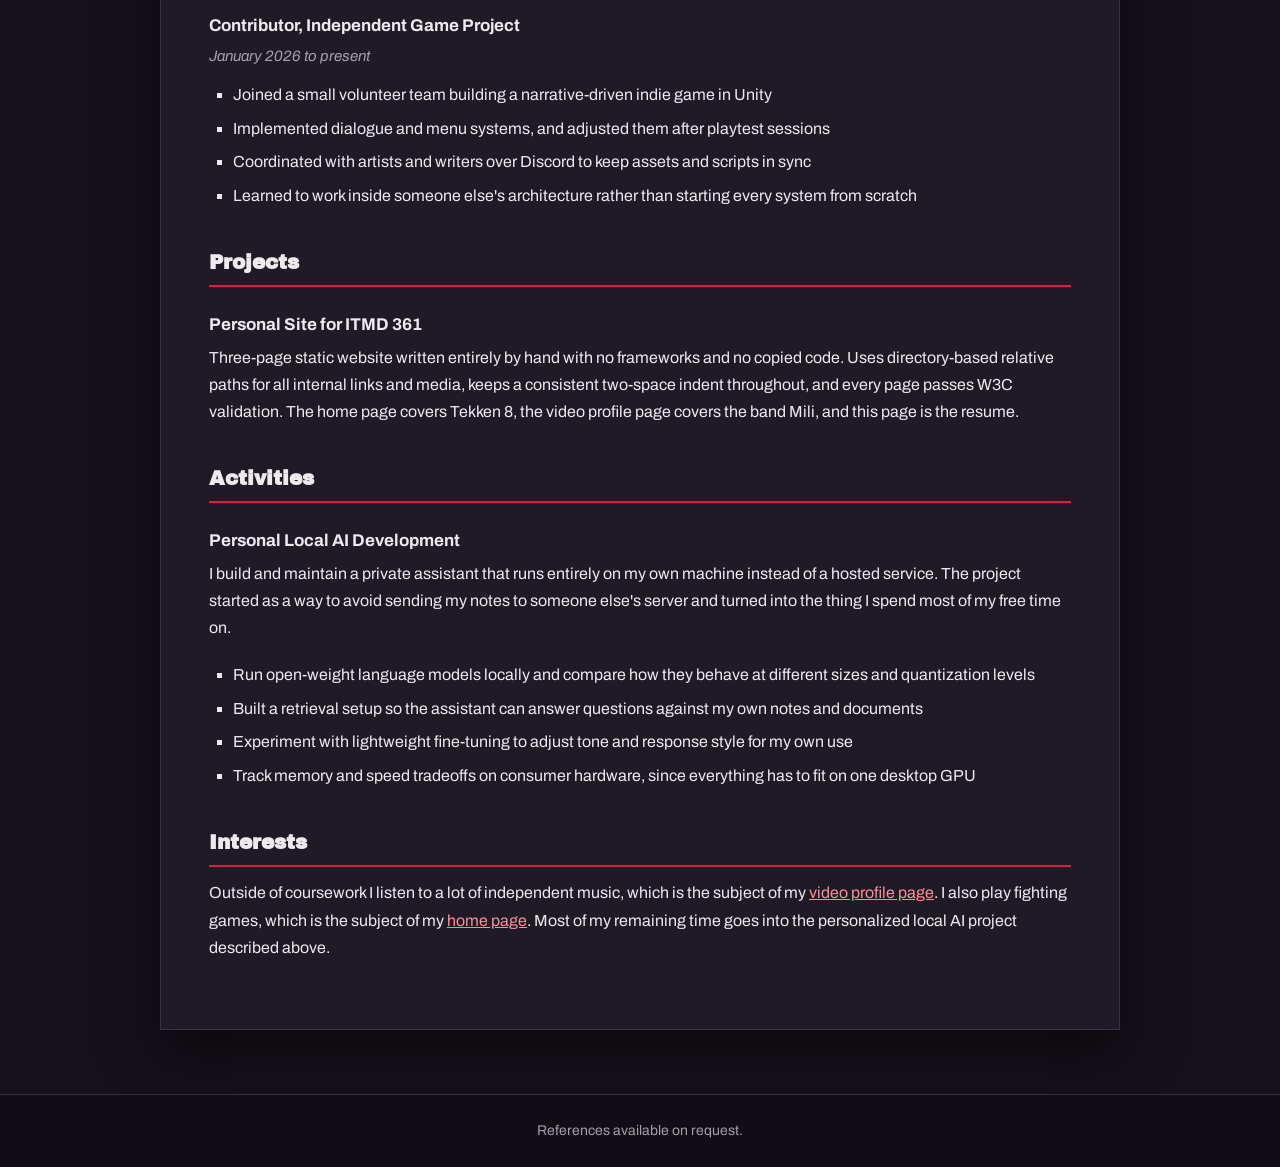
<file: Resume.html>
<!DOCTYPE html>
<html lang="en">

<head>
  <meta charset="UTF-8">
  <meta name="viewport" content="width=device-width, initial-scale=1">
  <title>Resume</title>
  <link rel="stylesheet" href="https://fonts.googleapis.com/css2?family=Archivo+Black&amp;family=Archivo:wght@400;500;700&amp;display=swap">
  <link rel="stylesheet" type="text/css" href="css/styles.css">
</head>

<body class="resume">
  <!--Justin Shin-->
  <!--ITMD 361-->
  <!--Sophomore-->
  <header>
    <nav>
      <ul>
        <!-- Navigation is the same on all three html files -->
        <li><a href="index.html">Homepage</a></li>
        <li><a href="resume.html">Resume</a></li>
        <li><a href="page3.html">Video Profile</a></li>
      </ul>
    </nav>
  </header>

  <main>
    <img class="portrait" src="images/profile.jpg" alt="Head and shoulders photograph of Justin Shin against a plain background">
    <h1>Justin Shin</h1>
    <p class="tagline">Information Technology and Management student, Chicago, Illinois</p>
    <p class="tagline">Email available on request</p>

    <h2>Summary</h2>
    <p>Second-year information technology and management student with industry experience at a game studio and a side interest in running language models on personal hardware. Comfortable writing standards-compliant HTML by hand, working from a written specification, and picking up unfamiliar tools when a project needs them. Looking for a summer internship in software or web development where I can contribute to a real codebase and learn from engineers who have shipped products at scale.</p>

    <h2>Education</h2>
    <h3>Illinois Institute of Technology, Chicago, Illinois</h3>
    <p class="meta">Bachelor of Information Technology and Management, expected May 2028</p>
    <p>Currently in my second year, with a focus on web development and software engineering coursework.</p>

    <h2>Technical Skills</h2>
    <ul>
      <li>Markup and styling: HTML5, basic CSS</li>
      <li>Programming: Java, Python, JavaScript fundamentals, C# basics</li>
      <li>Tools: Visual Studio Code, Git, GitHub, GitHub Pages, Unity</li>
      <li>Machine learning: running and fine-tuning open-weight models locally, prompt design, retrieval-based question answering</li>
      <li>Validation and testing: W3C HTML Validator, browser developer tools</li>
      <li>Operating systems: Windows, basic Linux command line</li>
    </ul>

    <h2>Experience</h2>
    <h3>Software Engineering Intern, Krafton</h3>
    <p class="meta">June 2026 to August 2026</p>
    <ul>
      <li>Worked alongside a live service team on internal tooling used by designers to review and adjust in-game content</li>
      <li>Wrote and tested small features against an existing codebase, then revised them based on code review feedback from full-time engineers</li>
      <li>Reproduced and documented reported bugs, narrowing each one down to the conditions that triggered it before handing it off</li>
      <li>Presented my summer work to the team at the end of the internship, covering what shipped and what I would do differently</li>
    </ul>

    <h3>Contributor, Independent Game Project</h3>
    <p class="meta">January 2026 to present</p>
    <ul>
      <li>Joined a small volunteer team building a narrative-driven indie game in Unity</li>
      <li>Implemented dialogue and menu systems, and adjusted them after playtest sessions</li>
      <li>Coordinated with artists and writers over Discord to keep assets and scripts in sync</li>
      <li>Learned to work inside someone else's architecture rather than starting every system from scratch</li>
    </ul>

    <h2>Projects</h2>
    <h3>Personal Site for ITMD 361</h3>
    <p>Three-page static website written entirely by hand with no frameworks and no copied code. Uses directory-based relative paths for all internal links and media, keeps a consistent two-space indent throughout, and every page passes W3C validation. The home page covers Tekken 8, the video profile page covers the band Mili, and this page is the resume.</p>

    <h2>Activities</h2>
    <h3>Personal Local AI Development</h3>
    <p>I build and maintain a private assistant that runs entirely on my own machine instead of a hosted service. The project started as a way to avoid sending my notes to someone else's server and turned into the thing I spend most of my free time on.</p>
    <ul>
      <li>Run open-weight language models locally and compare how they behave at different sizes and quantization levels</li>
      <li>Built a retrieval setup so the assistant can answer questions against my own notes and documents</li>
      <li>Experiment with lightweight fine-tuning to adjust tone and response style for my own use</li>
      <li>Track memory and speed tradeoffs on consumer hardware, since everything has to fit on one desktop GPU</li>
    </ul>

    <h2>Interests</h2>
    <p>Outside of coursework I listen to a lot of independent music, which is the subject of my <a href="page3.html">video profile page</a>. I also play fighting games, which is the subject of my <a href="index.html">home page</a>. Most of my remaining time goes into the personalized local AI project described above.</p>
  </main>

  <footer>
    <p>References available on request.</p>
  </footer>
</body>

</html>
</file>
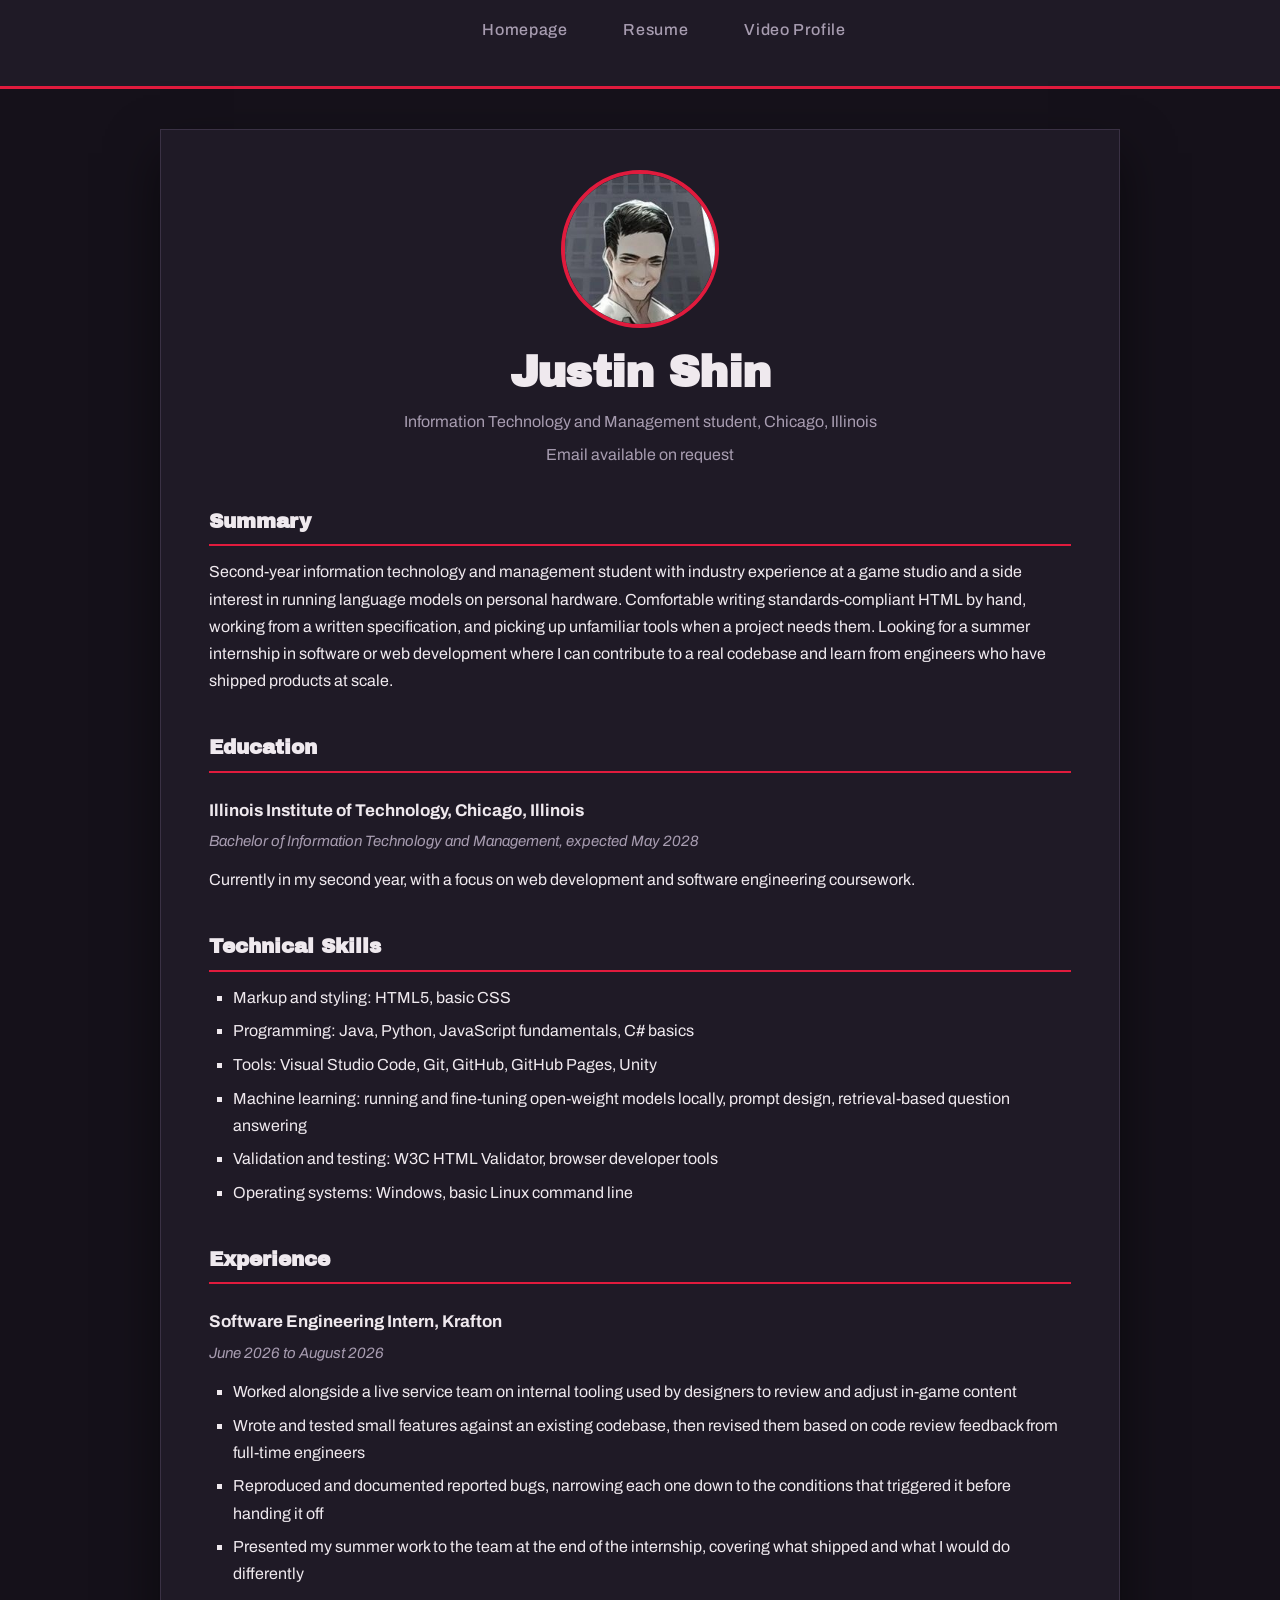
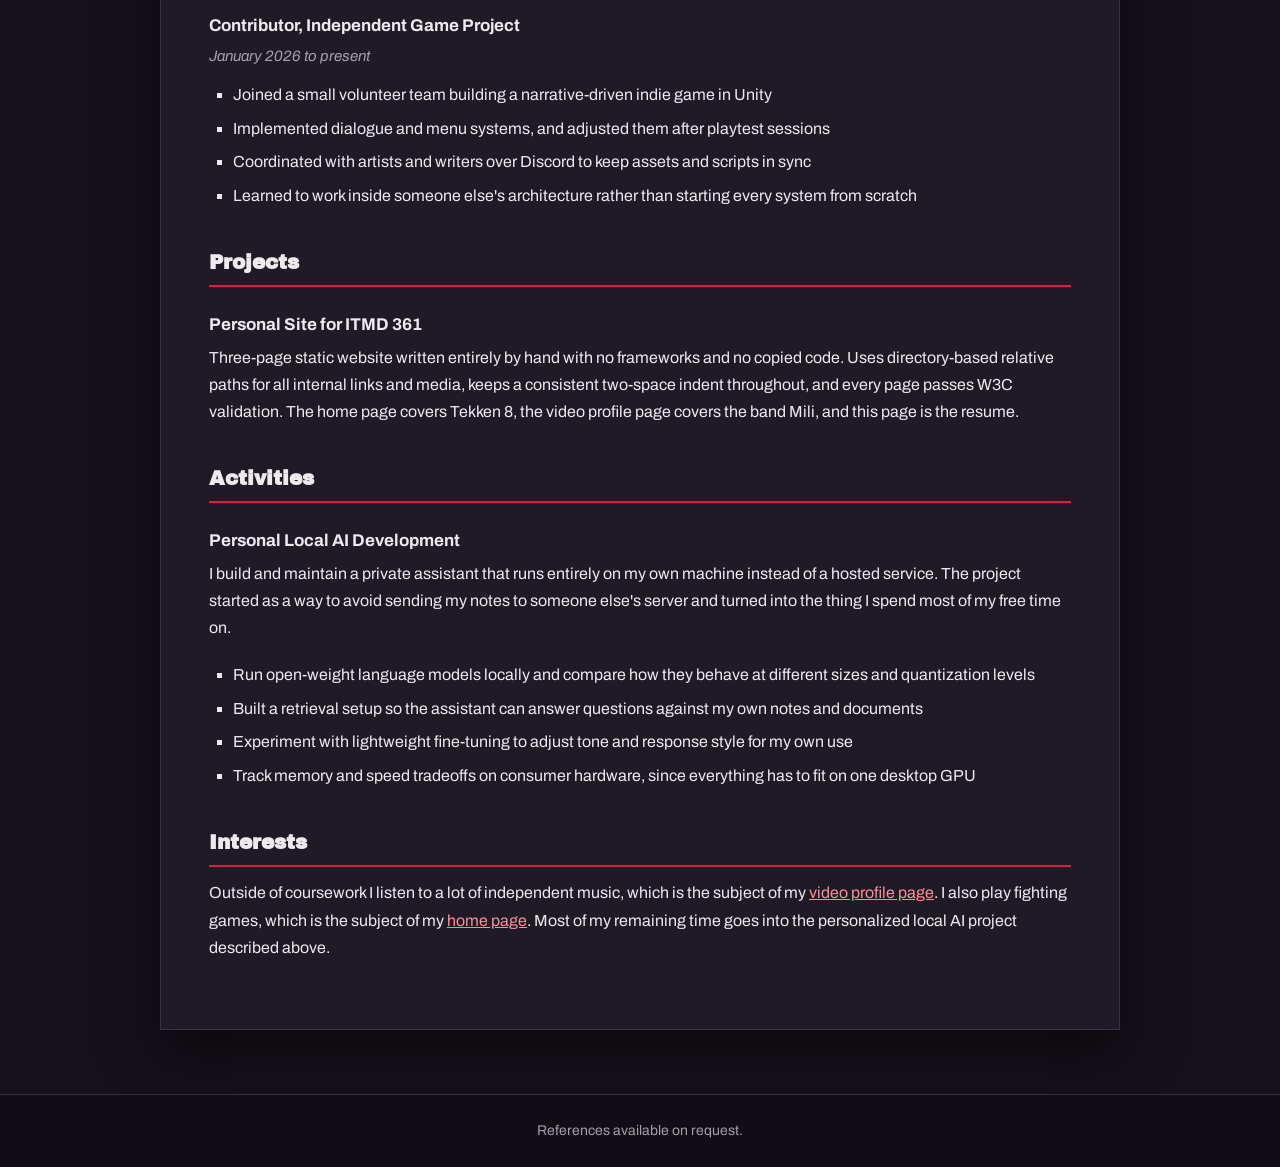
<file: resume.html>
<!DOCTYPE html>
<html lang="en">

<head>
  <meta charset="UTF-8">
  <meta name="viewport" content="width=device-width, initial-scale=1">
  <title>Resume</title>
  <link rel="stylesheet" href="https://fonts.googleapis.com/css2?family=Archivo+Black&amp;family=Archivo:wght@400;500;700&amp;display=swap">
  <link rel="stylesheet" type="text/css" href="css/styles.css">
</head>

<body class="resume">
  <!--Justin Shin-->
  <!--ITMD 361-->
  <!--Sophomore-->
  <header>
    <nav>
      <ul>
        <!-- Navigation is the same on all three html files -->
        <li><a href="index.html">Homepage</a></li>
        <li><a href="resume.html">Resume</a></li>
        <li><a href="page3.html">Video Profile</a></li>
      </ul>
    </nav>
  </header>

  <main>
    <img class="portrait" src="images/profile.jpg" alt="Head and shoulders photograph of Justin Shin against a plain background">
    <h1>Justin Shin</h1>
    <p class="tagline">Information Technology and Management student, Chicago, Illinois</p>
    <p class="tagline">Email available on request</p>

    <h2>Summary</h2>
    <p>Second-year information technology and management student with industry experience at a game studio and a side interest in running language models on personal hardware. Comfortable writing standards-compliant HTML by hand, working from a written specification, and picking up unfamiliar tools when a project needs them. Looking for a summer internship in software or web development where I can contribute to a real codebase and learn from engineers who have shipped products at scale.</p>

    <h2>Education</h2>
    <h3>Illinois Institute of Technology, Chicago, Illinois</h3>
    <p class="meta">Bachelor of Information Technology and Management, expected May 2028</p>
    <p>Currently in my second year, with a focus on web development and software engineering coursework.</p>

    <h2>Technical Skills</h2>
    <ul>
      <li>Markup and styling: HTML5, basic CSS</li>
      <li>Programming: Java, Python, JavaScript fundamentals, C# basics</li>
      <li>Tools: Visual Studio Code, Git, GitHub, GitHub Pages, Unity</li>
      <li>Machine learning: running and fine-tuning open-weight models locally, prompt design, retrieval-based question answering</li>
      <li>Validation and testing: W3C HTML Validator, browser developer tools</li>
      <li>Operating systems: Windows, basic Linux command line</li>
    </ul>

    <h2>Experience</h2>
    <h3>Software Engineering Intern, Krafton</h3>
    <p class="meta">June 2026 to August 2026</p>
    <ul>
      <li>Worked alongside a live service team on internal tooling used by designers to review and adjust in-game content</li>
      <li>Wrote and tested small features against an existing codebase, then revised them based on code review feedback from full-time engineers</li>
      <li>Reproduced and documented reported bugs, narrowing each one down to the conditions that triggered it before handing it off</li>
      <li>Presented my summer work to the team at the end of the internship, covering what shipped and what I would do differently</li>
    </ul>

    <h3>Contributor, Independent Game Project</h3>
    <p class="meta">January 2026 to present</p>
    <ul>
      <li>Joined a small volunteer team building a narrative-driven indie game in Unity</li>
      <li>Implemented dialogue and menu systems, and adjusted them after playtest sessions</li>
      <li>Coordinated with artists and writers over Discord to keep assets and scripts in sync</li>
      <li>Learned to work inside someone else's architecture rather than starting every system from scratch</li>
    </ul>

    <h2>Projects</h2>
    <h3>Personal Site for ITMD 361</h3>
    <p>Three-page static website written entirely by hand with no frameworks and no copied code. Uses directory-based relative paths for all internal links and media, keeps a consistent two-space indent throughout, and every page passes W3C validation. The home page covers Tekken 8, the video profile page covers the band Mili, and this page is the resume.</p>

    <h2>Activities</h2>
    <h3>Personal Local AI Development</h3>
    <p>I build and maintain a private assistant that runs entirely on my own machine instead of a hosted service. The project started as a way to avoid sending my notes to someone else's server and turned into the thing I spend most of my free time on.</p>
    <ul>
      <li>Run open-weight language models locally and compare how they behave at different sizes and quantization levels</li>
      <li>Built a retrieval setup so the assistant can answer questions against my own notes and documents</li>
      <li>Experiment with lightweight fine-tuning to adjust tone and response style for my own use</li>
      <li>Track memory and speed tradeoffs on consumer hardware, since everything has to fit on one desktop GPU</li>
    </ul>

    <h2>Interests</h2>
    <p>Outside of coursework I listen to a lot of independent music, which is the subject of my <a href="page3.html">video profile page</a>. I also play fighting games, which is the subject of my <a href="index.html">home page</a>. Most of my remaining time goes into the personalized local AI project described above.</p>
  </main>

  <footer>
    <p>References available on request.</p>
  </footer>
</body>

</html>
</file>
<file: css/styles.css>
html {
  font-size: 100%;
}

body {
  margin: 0;
  background-color: #15111a;
  color: #efe9ee;
  font-family: 'Archivo', 'Segoe UI', Arial, sans-serif;
  font-size: 1rem;
  line-height: 1.7;
}

p {
  margin: 0 0 1.25rem 0;
}

a {
  color: #ff8d9b;
  text-decoration: underline;
}

a:hover,
a:focus {
  color: #ffffff;
}

img {
  border: 0;
  max-width: 100%;
  height: auto;
}

ul {
  list-style-type: square;
}

footer {
  margin-top: 4rem;
  padding: 1.5rem 1rem;
  border-top: 1px solid #3a3144;
  background-color: #100d14;
  color: #a79cb0;
  font-size: 0.875rem;
  text-align: center;
}

footer p {
  margin: 0;
}


/* Navigation */

header {
  overflow: hidden;
  background-color: #1f1a26;
  border-bottom: 3px solid #e01b3d;
}

nav ul {
  list-style-type: none;
  margin: 0;
  padding: 0;
  float: left;
  position: relative;
  left: 50%;
}

nav li {
  float: left;
  position: relative;
  right: 50%;
}

nav a {
  display: block;
  padding: 1rem 1.75rem;
  color: #a79cb0;
  font-weight: 500;
  letter-spacing: 0.04em;
  text-decoration: none;
  transition: color 0.2s ease, background-color 0.2s ease;
}

nav a:hover,
nav a:focus {
  background-color: #e01b3d;
  color: #ffffff;
}


/* HOME PAGE - index.html - fluid layout */

/* Style 1: fluid content column, sized in % and rem. */
.home main {
  width: 90%;
  max-width: 60rem;
  margin: 0 auto;
  padding: 2.5rem 0 3rem 0;
}

/* Style 2: page title in the heavy display face over a thick red rule. */
.home h1 {
  margin: 0 0 1.75rem 0;
  padding-bottom: 0.75rem;
  border-bottom: 4px solid #e01b3d;
  font-family: 'Archivo Black', 'Archivo', Arial, sans-serif;
  font-size: 3rem;
  line-height: 1.05;
  letter-spacing: -0.02em;
}

/* Style 3: section headings marked with a red bar down the left edge. */
.home h2 {
  margin: 2.75rem 0 1rem 0;
  padding-left: 0.9rem;
  border-left: 5px solid #e01b3d;
  font-family: 'Archivo Black', 'Archivo', Arial, sans-serif;
  font-size: 1.5rem;
  line-height: 1.25;
}

/* Style 4: key art framed and lifted off the page with a drop shadow. */
.home .hero {
  display: block;
  width: 100%;
  margin-bottom: 2rem;
  border: 1px solid #3a3144;
  box-shadow: 0 1.25rem 2.5rem rgba(0, 0, 0, 0.55);
}

/* Style 5: video player framed and aligned with the body copy. */
.home video {
  display: block;
  width: 100%;
  max-width: 44rem;
  margin: 0 0 1.5rem 0;
  border: 1px solid #3a3144;
  background-color: #000000;
  box-shadow: 0 1rem 2rem rgba(0, 0, 0, 0.5);
}

/* Style 6: body copy held to a readable measure on wide screens. */
.home main p {
  max-width: 44rem;
  color: #ded6dd;
}


/* RESUME PAGE - resume.html - fixed width layout */

/* Style 1: fixed width document panel, 960px at every window size. */
.resume main {
  box-sizing: border-box;
  width: 960px;
  margin: 2.5rem auto 0 auto;
  padding: 2.5rem 3rem 3rem 3rem;
  background-color: #1f1a26;
  border: 1px solid #3a3144;
  box-shadow: 0 1.5rem 3rem rgba(0, 0, 0, 0.5);
}

/* Style 2: portrait cropped to a circle inside a red ring. */
.resume .portrait {
  display: block;
  width: 150px;
  height: 150px;
  margin: 0 auto 1.25rem auto;
  border: 4px solid #e01b3d;
  border-radius: 50%;
  object-fit: cover;
}

/* Style 3: name set large and centered in the display face. */
.resume h1 {
  margin: 0 0 0.75rem 0;
  font-family: 'Archivo Black', 'Archivo', Arial, sans-serif;
  font-size: 2.75rem;
  line-height: 1.1;
  letter-spacing: -0.015em;
  text-align: center;
}

/* Style 4: contact lines centered and held back under the name. */
.resume .tagline {
  margin: 0 0 0.35rem 0;
  color: #a79cb0;
  text-align: center;
}

/* Style 5: section headings underlined across the full column. */
.resume h2 {
  margin: 2.25rem 0 0.75rem 0;
  padding-bottom: 0.4rem;
  border-bottom: 2px solid #e01b3d;
  font-family: 'Archivo Black', 'Archivo', Arial, sans-serif;
  font-size: 1.25rem;
}

/* Style 6: dates and credentials set apart from the body text. */
.resume .meta {
  margin: 0 0 0.75rem 0;
  color: #a79cb0;
  font-size: 0.9375rem;
  font-style: italic;
}

.resume h3 {
  margin: 1.5rem 0 0.2rem 0;
  font-size: 1.0625rem;
  font-weight: 700;
}

.resume ul {
  margin: 0 0 1.25rem 0;
  padding-left: 1.5rem;
}

.resume li {
  margin-bottom: 0.4rem;
}


/* PERSONAL PAGE - page3.html - fluid layout */

/* Style 1: fluid content column, narrower for a comfortable reading measure. */
.personal main {
  width: 92%;
  max-width: 44rem;
  margin: 0 auto;
  padding: 2.5rem 0 3rem 0;
}

/* Style 2: page title in the display face with a red rule beneath. */
.personal h1 {
  margin: 0 0 1.5rem 0;
  padding-bottom: 0.75rem;
  border-bottom: 4px solid #e01b3d;
  font-family: 'Archivo Black', 'Archivo', Arial, sans-serif;
  font-size: 2.75rem;
  line-height: 1.1;
  letter-spacing: -0.02em;
}

/* Style 3: band photograph spanning the column under a red edge. */
.personal .banner {
  display: block;
  width: 100%;
  margin-bottom: 2rem;
  border-top: 5px solid #e01b3d;
}

/* Style 4: studio logo kept small and centered between sections. */
.personal .studio-logo {
  display: block;
  width: 40%;
  max-width: 12rem;
  margin: 2rem auto;
}

/* Style 5: embedded players scale with the column instead of a fixed box. */
.personal iframe {
  display: block;
  width: 100%;
  max-width: 35rem;
  height: 19.6875rem;
  margin: 1.5rem auto 1rem auto;
  border: 1px solid #3a3144;
}

/* Style 6: each listen line boxed as a small call to action. */
.personal .listen {
  max-width: 35rem;
  margin: 0 auto 2.5rem auto;
  padding: 0.6rem 1rem;
  background-color: #1f1a26;
  border-left: 4px solid #e01b3d;
  font-weight: 500;
  text-align: center;
}

.personal h2 {
  margin: 3rem 0 1rem 0;
  padding-bottom: 0.5rem;
  border-bottom: 2px solid #e01b3d;
  font-family: 'Archivo Black', 'Archivo', Arial, sans-serif;
  font-size: 1.75rem;
  line-height: 1.25;
}

.personal li {
  margin-bottom: 0.5rem;
}


/* Only the two fluid pages reflow. The resume keeps its 960px column on
  purpose, because it is the fixed width page. */

@media screen and (max-width: 48rem) {
  nav a {
    padding: 0.75rem 1rem;
  }

  .home h1,
  .personal h1 {
    font-size: 2.25rem;
  }

  .home h2 {
    font-size: 1.25rem;
  }

  .personal h2 {
    font-size: 1.4rem;
  }

  .personal iframe {
    height: 12rem;
  }

  .personal .studio-logo {
    width: 55%;
  }
}
</file>
